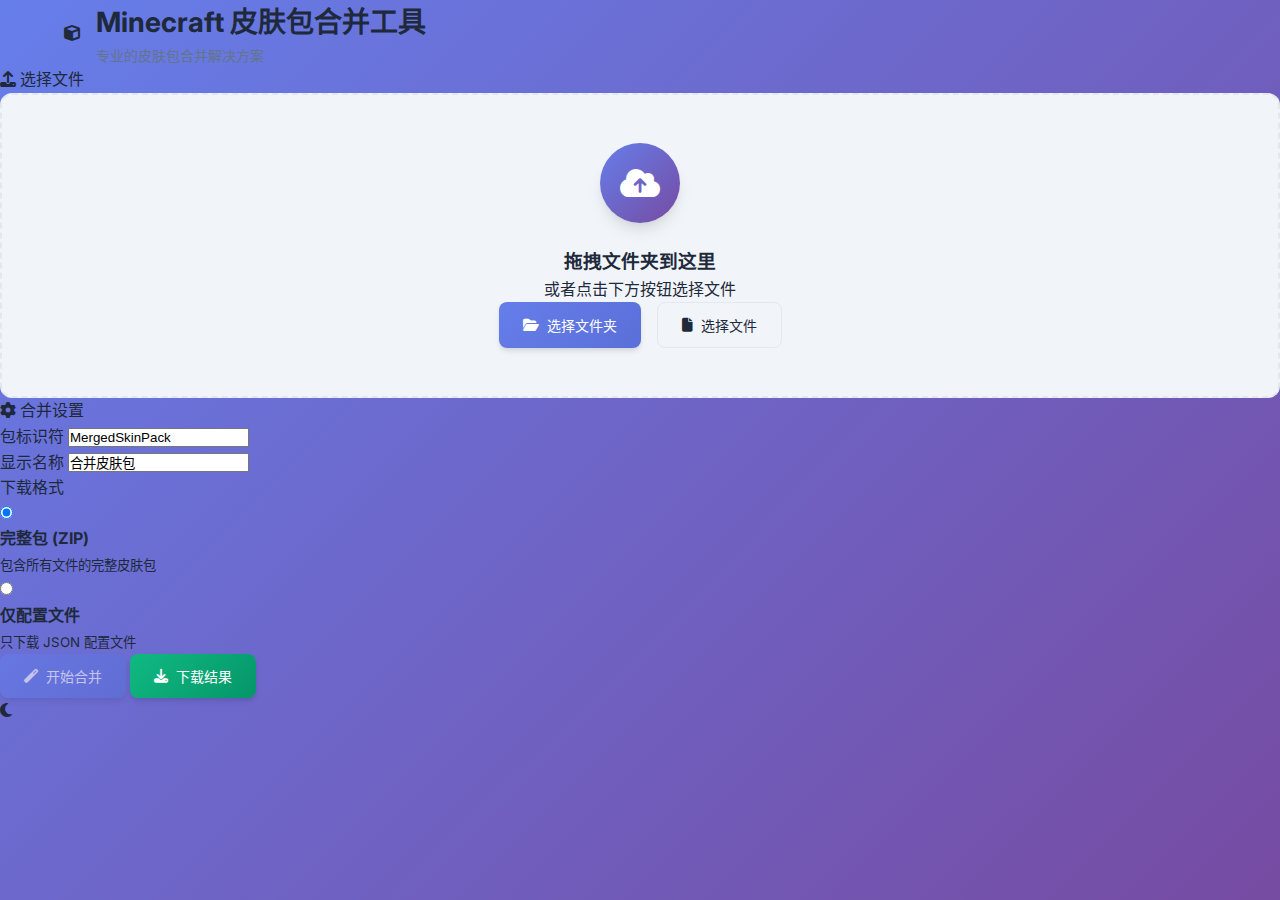
<file: index.html>
<!DOCTYPE html>
<html lang="zh-CN">
<head>
    <meta charset="UTF-8">
    <meta name="viewport" content="width=device-width, initial-scale=1.0">
    <title>Minecraft 皮肤包合并工具</title>
    <link href="https://fonts.googleapis.com/css2?family=Inter:wght@300;400;500;600;700&display=swap" rel="stylesheet">
    <link rel="stylesheet" href="./fontawesome/css/all.min.css">
    <script src="./jszip.min.js"></script>
    <link rel="stylesheet" href="styles.css">
</head>
<body>
    <!-- 移动端警告遮罩 -->
    <div class="mobile-warning-overlay" id="mobileWarning" style="display: none;">
        <div class="mobile-warning-content">
            <div class="mobile-warning-icon">
                <i class="fas fa-mobile-alt"></i>
            </div>
            <h2>移动端不支持</h2>
            <p>抱歉，此工具需要在桌面端浏览器中使用，因为需要处理文件夹和大量文件操作。</p>
            <div style="margin: 1.5rem 0;">
                <h3>为什么不支持移动端？</h3>
                <ul style="text-align: left; margin-top: 1rem;">
                    <li><i class="fas fa-folder"></i> 需要文件夹拖拽功能</li>
                    <li><i class="fas fa-file-archive"></i> 需要处理ZIP文件</li>
                    <li><i class="fas fa-memory"></i> 需要大量内存处理文件</li>
                    <li><i class="fas fa-download"></i> 需要批量下载功能</li>
                </ul>
            </div>
            <button class="btn btn-primary" onclick="closeMobileWarning()">
                <i class="fas fa-times"></i>
                我了解了
            </button>
        </div>
    </div>

    <!-- Header -->
    <div class="header">
        <div class="header-content">
            <div class="brand">
                <div class="logo"><i class="fas fa-cube"></i></div>
                <div class="brand-text">
                    <h1>Minecraft 皮肤包合并工具</h1>
                    <div class="brand-subtitle">专业的皮肤包合并解决方案</div>
                </div>
            </div>
        </div>
    </div>

    <!-- Main Content -->
    <div class="main-container">
        <!-- Content Area -->
        <div class="content-area">
            <!-- Upload Section -->
            <div class="card">
                <div class="card-header">
                    <div class="card-title">
                        <i class="fas fa-upload"></i>
                        选择文件
                    </div>
                </div>
                <div class="upload-zone" id="uploadZone">
                    <div class="upload-icon">
                        <i class="fas fa-cloud-upload-alt"></i>
                    </div>
                    <h3>拖拽文件夹到这里</h3>
                    <p>或者点击下方按钮选择文件</p>
                    <div class="upload-buttons">
                        <button class="btn btn-primary" onclick="document.getElementById('folderInput').click()">
                            <i class="fas fa-folder-open"></i>
                            选择文件夹
                        </button>
                        <button class="btn btn-secondary" onclick="document.getElementById('fileInput').click()">
                            <i class="fas fa-file"></i>
                            选择文件
                        </button>
                    </div>
                    <input type="file" id="folderInput" webkitdirectory multiple style="display: none;">
                    <input type="file" id="fileInput" accept=".json" multiple style="display: none;">
                </div>
            </div>

            <!-- File List Section -->
            <div class="card" id="fileListSection" style="display: none;">
                <div class="card-header">
                    <div class="card-title">
                        <i class="fas fa-list"></i>
                        已加载的皮肤包
                    </div>
                    <span class="badge badge-success">
                        <span id="fileCount">0</span> 个皮肤包
                    </span>
                </div>
                <div class="file-list" id="fileList"></div>
            </div>

            <!-- Progress Section -->
            <div class="card" id="progressSection" style="display: none;">
                <div class="card-header">
                    <div class="card-title">
                        <i class="fas fa-spinner"></i>
                        处理进度
                    </div>
                    <span id="progressText">准备中...</span>
                </div>
                <div class="progress">
                    <div class="progress-bar" id="progressFill"></div>
                </div>
            </div>

            <!-- Results Section -->
            <div class="card" id="resultsSection" style="display: none;">
                <div class="card-header">
                    <div class="card-title">
                        <i class="fas fa-chart-bar"></i>
                        合并结果
                    </div>
                </div>
                <div class="stats-grid">
                    <div class="stat-card">
                        <div class="stat-icon">
                            <i class="fas fa-user-alt"></i>
                        </div>
                        <div class="stat-value" id="totalSkins">0</div>
                        <div class="stat-label">皮肤数量</div>
                    </div>
                    <div class="stat-card">
                        <div class="stat-icon">
                            <i class="fas fa-shapes"></i>
                        </div>
                        <div class="stat-value" id="totalGeometries">0</div>
                        <div class="stat-label">几何模型</div>
                    </div>
                    <div class="stat-card">
                        <div class="stat-icon">
                            <i class="fas fa-image"></i>
                        </div>
                        <div class="stat-value" id="totalTextures">0</div>
                        <div class="stat-label">纹理文件</div>
                    </div>
                    <div class="stat-card">
                        <div class="stat-icon">
                            <i class="fas fa-folder"></i>
                        </div>
                        <div class="stat-value" id="totalFolders">0</div>
                        <div class="stat-label">源文件夹</div>
                    </div>
                </div>
            </div>
        </div>

        <!-- Sidebar -->
        <div class="sidebar">
            <!-- Settings Section -->
            <div class="card">
                <div class="card-header">
                    <div class="card-title">
                        <i class="fas fa-cog"></i>
                        合并设置
                    </div>
                </div>
                <div class="form-group">
                    <label class="label">包标识符</label>
                    <input type="text" class="input" id="packageName" placeholder="MergedSkinPack" value="MergedSkinPack">
                </div>
                <div class="form-group">
                    <label class="label">显示名称</label>
                    <input type="text" class="input" id="displayName" placeholder="合并皮肤包" value="合并皮肤包">
                </div>
                <div class="form-group">
                    <label class="label">下载格式</label>
                    <div class="radio-group">
                        <label class="custom-radio">
                            <input type="radio" name="downloadType" value="zip" checked>
                            <span class="custom-radio-mark"></span>
                            <div>
                                <strong>完整包 (ZIP)</strong><br>
                                <small>包含所有文件的完整皮肤包</small>
                            </div>
                        </label>
                        <label class="custom-radio">
                            <input type="radio" name="downloadType" value="separate">
                            <span class="custom-radio-mark"></span>
                            <div>
                                <strong>仅配置文件</strong><br>
                                <small>只下载 JSON 配置文件</small>
                            </div>
                        </label>
                    </div>
                </div>
            </div>

            <!-- Action Area -->
            <div class="action-area">
                <button class="btn btn-primary btn-lg btn-full" id="mergeBtn" onclick="mergeSkinPacks()" disabled>
                    <i class="fas fa-magic"></i>
                    开始合并
                </button>
                <button class="btn btn-success btn-lg btn-full hidden" id="downloadBtn" onclick="downloadResult()">
                    <i class="fas fa-download"></i>
                    下载结果
                </button>
            </div>
        </div>
    </div>

    <!-- Theme Toggle -->
    <div class="theme-toggle" onclick="toggleTheme()" title="切换主题">
        <i id="theme-icon" class="fas fa-moon"></i>
    </div>

    <!-- Toast Container -->
    <div class="toast-container" id="toastContainer"></div>

    <script src="jszip.min.js"></script>
    <script src="script.js"></script>
</body>
</html>
</file>
<file: styles.css>
/* Reset and Base Styles */
* {
    margin: 0;
    padding: 0;
    box-sizing: border-box;
}

:root {
    --primary-color: #667eea;
    --primary-dark: #5a6fd8;
    --secondary-color: #764ba2;
    --success-color: #10b981;
    --warning-color: #f59e0b;
    --error-color: #ef4444;
    --info-color: #3b82f6;
    
    --bg-primary: #f8fafc;
    --bg-secondary: #ffffff;
    --bg-accent: #f1f5f9;
    
    --text-primary: #1e293b;
    --text-secondary: #64748b;
    --text-muted: #94a3b8;
    
    --border-color: #e2e8f0;
    --border-light: #f1f5f9;
    
    --shadow-sm: 0 1px 2px 0 rgba(0, 0, 0, 0.05);
    --shadow-md: 0 4px 6px -1px rgba(0, 0, 0, 0.1), 0 2px 4px -1px rgba(0, 0, 0, 0.06);
    --shadow-lg: 0 10px 15px -3px rgba(0, 0, 0, 0.1), 0 4px 6px -2px rgba(0, 0, 0, 0.05);
    --shadow-xl: 0 20px 25px -5px rgba(0, 0, 0, 0.1), 0 10px 10px -5px rgba(0, 0, 0, 0.04);
    
    --radius-sm: 6px;
    --radius-md: 8px;
    --radius-lg: 12px;
    --radius-xl: 16px;
    
    --spacing-xs: 0.5rem;
    --spacing-sm: 0.75rem;
    --spacing-md: 1rem;
    --spacing-lg: 1.5rem;
    --spacing-xl: 2rem;
    --spacing-2xl: 3rem;
}

body {
    font-family: 'Inter', -apple-system, BlinkMacSystemFont, 'Segoe UI', sans-serif;
    background: linear-gradient(135deg, #667eea 0%, #764ba2 100%);
    min-height: 100vh;
    color: var(--text-primary);
    line-height: 1.6;
}

/* Mobile Warning Overlay */
.mobile-warning-overlay {
    position: fixed;
    top: 0;
    left: 0;
    width: 100%;
    height: 100%;
    background: rgba(0, 0, 0, 0.9);
    backdrop-filter: blur(10px);
    z-index: 9999;
    display: flex;
    align-items: center;
    justify-content: center;
    padding: var(--spacing-lg);
    animation: fadeIn 0.5s ease;
}

.mobile-warning-content {
    background: var(--bg-secondary);
    border-radius: var(--radius-xl);
    padding: var(--spacing-2xl);
    max-width: 500px;
    width: 100%;
    text-align: center;
    box-shadow: var(--shadow-xl);
    animation: slideUp 0.5s ease;
}

.mobile-warning-icon {
    width: 80px;
    height: 80px;
    background: linear-gradient(135deg, var(--error-color), #dc2626);
    border-radius: 50%;
    display: flex;
    align-items: center;
    justify-content: center;
    margin: 0 auto var(--spacing-lg);
    color: white;
    font-size: 2rem;
}

.mobile-warning-content h2 {
    font-size: 1.75rem;
    font-weight: 700;
    color: var(--text-primary);
    margin-bottom: var(--spacing-md);
}

.mobile-warning-content > p {
    color: var(--text-secondary);
    font-size: 1.1rem;
    margin-bottom: var(--spacing-xl);
    line-height: 1.6;
}

.mobile-warning-reasons,
.mobile-warning-suggestion {
    text-align: left;
    margin-bottom: var(--spacing-xl);
    background: var(--bg-accent);
    padding: var(--spacing-lg);
    border-radius: var(--radius-lg);
}

.mobile-warning-reasons h3,
.mobile-warning-suggestion h3 {
    font-size: 1.1rem;
    font-weight: 600;
    color: var(--text-primary);
    margin-bottom: var(--spacing-md);
    display: flex;
    align-items: center;
    gap: var(--spacing-xs);
}

.mobile-warning-reasons ul {
    list-style: none;
    padding: 0;
}

.mobile-warning-reasons li {
    display: flex;
    align-items: center;
    gap: var(--spacing-sm);
    margin-bottom: var(--spacing-sm);
    color: var(--text-secondary);
}

.mobile-warning-reasons li i {
    color: var(--error-color);
    width: 16px;
}

.mobile-warning-suggestion p {
    display: flex;
    align-items: center;
    gap: var(--spacing-sm);
    margin-bottom: var(--spacing-sm);
    color: var(--text-secondary);
}

.mobile-warning-suggestion p i {
    color: var(--info-color);
    width: 16px;
}

.mobile-warning-close {
    background: linear-gradient(135deg, var(--primary-color), var(--primary-dark));
    color: white;
    border: none;
    padding: var(--spacing-md) var(--spacing-xl);
    border-radius: var(--radius-md);
    font-weight: 600;
    font-size: 1rem;
    cursor: pointer;
    transition: all 0.3s ease;
    display: flex;
    align-items: center;
    gap: var(--spacing-sm);
    margin: 0 auto;
}

.mobile-warning-close:hover {
    transform: translateY(-2px);
    box-shadow: var(--shadow-lg);
}

@keyframes fadeIn {
    from { opacity: 0; }
    to { opacity: 1; }
}

@keyframes slideUp {
    from {
        opacity: 0;
        transform: translateY(30px);
    }
    to {
        opacity: 1;
        transform: translateY(0);
    }
}

/* App Container */
.app-container {
    min-height: 100vh;
    display: flex;
    flex-direction: column;
}

/* Header */
.app-header {
    background: rgba(255, 255, 255, 0.95);
    backdrop-filter: blur(10px);
    border-bottom: 1px solid var(--border-light);
    padding: var(--spacing-lg) 0;
    position: sticky;
    top: 0;
    z-index: 100;
}

.header-content {
    max-width: 1200px;
    margin: 0 auto;
    padding: 0 var(--spacing-lg);
    display: flex;
    justify-content: space-between;
    align-items: center;
}

.brand {
    display: flex;
    align-items: center;
    gap: var(--spacing-md);
}

.brand-icon {
    width: 48px;
    height: 48px;
    background: linear-gradient(135deg, var(--primary-color), var(--secondary-color));
    border-radius: var(--radius-lg);
    display: flex;
    align-items: center;
    justify-content: center;
    color: white;
    font-size: 20px;
    box-shadow: var(--shadow-md);
}

.brand-text h1 {
    font-size: 1.75rem;
    font-weight: 700;
    color: var(--text-primary);
    margin: 0;
}

.brand-subtitle {
    font-size: 0.875rem;
    color: var(--text-secondary);
    font-weight: 500;
}

/* Main Content */
.main-content {
    flex: 1;
    max-width: 1200px;
    margin: 0 auto;
    padding: var(--spacing-2xl) var(--spacing-lg);
    width: 100%;
}

/* Section Styles */
section {
    background: var(--bg-secondary);
    border-radius: var(--radius-xl);
    padding: var(--spacing-2xl);
    margin-bottom: var(--spacing-2xl);
    box-shadow: var(--shadow-lg);
    border: 1px solid var(--border-light);
}

.section-header {
    display: flex;
    justify-content: space-between;
    align-items: center;
    margin-bottom: var(--spacing-xl);
}

.section-header h2 {
    font-size: 1.5rem;
    font-weight: 600;
    color: var(--text-primary);
    display: flex;
    align-items: center;
    gap: var(--spacing-sm);
}

.section-header h2 i {
    color: var(--primary-color);
}

.section-header p {
    color: var(--text-secondary);
    margin: var(--spacing-xs) 0 0 0;
}

/* Upload Zone */
.upload-zone {
    border: 2px dashed var(--border-color);
    border-radius: var(--radius-lg);
    padding: var(--spacing-2xl);
    text-align: center;
    background: var(--bg-accent);
    transition: all 0.3s ease;
    position: relative;
    overflow: hidden;
}

.upload-zone::before {
    content: '';
    position: absolute;
    top: 0;
    left: -100%;
    width: 100%;
    height: 100%;
    background: linear-gradient(90deg, transparent, rgba(102, 126, 234, 0.1), transparent);
    transition: left 0.6s ease;
}

.upload-zone:hover::before {
    left: 100%;
}

.upload-zone:hover {
    border-color: var(--primary-color);
    background: rgba(102, 126, 234, 0.05);
    transform: translateY(-2px);
}

.upload-zone.drag-over {
    border-color: var(--primary-color);
    background: rgba(102, 126, 234, 0.1);
    transform: scale(1.02);
}

.upload-content {
    position: relative;
    z-index: 1;
}

.upload-icon {
    width: 80px;
    height: 80px;
    margin: 0 auto var(--spacing-lg);
    background: linear-gradient(135deg, var(--primary-color), var(--secondary-color));
    border-radius: 50%;
    display: flex;
    align-items: center;
    justify-content: center;
    color: white;
    font-size: 2rem;
    box-shadow: var(--shadow-lg);
}

.upload-content h3 {
    font-size: 1.25rem;
    font-weight: 600;
    color: var(--text-primary);
    margin-bottom: var(--spacing-sm);
}

.upload-content p {
    color: var(--text-secondary);
    margin-bottom: var(--spacing-xl);
}

.upload-buttons {
    display: flex;
    gap: var(--spacing-md);
    justify-content: center;
    flex-wrap: wrap;
}

/* Buttons */
.btn {
    display: inline-flex;
    align-items: center;
    gap: var(--spacing-xs);
    padding: var(--spacing-sm) var(--spacing-lg);
    border: none;
    border-radius: var(--radius-md);
    font-weight: 500;
    font-size: 0.875rem;
    cursor: pointer;
    transition: all 0.2s ease;
    text-decoration: none;
    position: relative;
    overflow: hidden;
}

.btn::before {
    content: '';
    position: absolute;
    top: 0;
    left: -100%;
    width: 100%;
    height: 100%;
    background: linear-gradient(90deg, transparent, rgba(255, 255, 255, 0.2), transparent);
    transition: left 0.5s ease;
}

.btn:hover::before {
    left: 100%;
}

.btn:disabled {
    opacity: 0.6;
    cursor: not-allowed;
    transform: none !important;
}

.btn:disabled::before {
    display: none;
}

.btn-primary {
    background: linear-gradient(135deg, var(--primary-color), var(--primary-dark));
    color: white;
    box-shadow: var(--shadow-md);
}

.btn-primary:hover:not(:disabled) {
    transform: translateY(-2px);
    box-shadow: var(--shadow-lg);
}

.btn-secondary {
    background: var(--bg-accent);
    color: var(--text-primary);
    border: 1px solid var(--border-color);
}

.btn-secondary:hover:not(:disabled) {
    background: var(--bg-secondary);
    transform: translateY(-1px);
    box-shadow: var(--shadow-md);
}

.btn-success {
    background: linear-gradient(135deg, var(--success-color), #059669);
    color: white;
    box-shadow: var(--shadow-md);
}

.btn-success:hover:not(:disabled) {
    transform: translateY(-2px);
    box-shadow: var(--shadow-lg);
}

.btn-ghost {
    background: transparent;
    color: var(--text-secondary);
    border: 1px solid transparent;
}

.btn-ghost:hover {
    background: var(--bg-accent);
    color: var(--text-primary);
}

.btn-large {
    padding: var(--spacing-md) var(--spacing-xl);
    font-size: 1rem;
    font-weight: 600;
}

.btn-small {
    padding: var(--spacing-xs) var(--spacing-sm);
    font-size: 0.75rem;
}

/* File Grid */
.file-grid {
    display: grid;
    grid-template-columns: repeat(auto-fill, minmax(350px, 1fr));
    gap: var(--spacing-lg);
}

.file-card {
    background: var(--bg-secondary);
    border: 1px solid var(--border-color);
    border-radius: var(--radius-lg);
    padding: var(--spacing-lg);
    transition: all 0.3s ease;
    position: relative;
    overflow: hidden;
}

.file-card::before {
    content: '';
    position: absolute;
    top: 0;
    left: 0;
    right: 0;
    height: 4px;
    background: linear-gradient(90deg, var(--primary-color), var(--secondary-color));
}

.file-card:hover {
    transform: translateY(-4px);
    box-shadow: var(--shadow-xl);
    border-color: var(--primary-color);
}

.file-header {
    display: flex;
    justify-content: space-between;
    align-items: flex-start;
    margin-bottom: var(--spacing-lg);
}

.file-name {
    font-weight: 600;
    font-size: 1.1rem;
    color: var(--text-primary);
    display: flex;
    align-items: center;
    gap: var(--spacing-xs);
}

.file-name::before {
    content: '';
    width: 8px;
    height: 8px;
    background: var(--success-color);
    border-radius: 50%;
    animation: pulse 2s infinite;
}

@keyframes pulse {
    0%, 100% { opacity: 1; }
    50% { opacity: 0.5; }
}

.remove-btn {
    background: var(--error-color);
    color: white;
    border: none;
    padding: var(--spacing-xs) var(--spacing-sm);
    border-radius: var(--radius-sm);
    font-size: 0.75rem;
    cursor: pointer;
    transition: all 0.2s ease;
}

.remove-btn:hover {
    background: #dc2626;
    transform: scale(1.05);
}

.file-stats {
    display: grid;
    grid-template-columns: repeat(4, 1fr);
    gap: var(--spacing-sm);
    margin-bottom: var(--spacing-lg);
}

.file-stat {
    background: var(--bg-accent);
    padding: var(--spacing-sm);
    border-radius: var(--radius-sm);
    text-align: center;
}

.file-stat-value {
    font-weight: 600;
    font-size: 1.1rem;
    color: var(--primary-color);
}

.file-stat-label {
    font-size: 0.75rem;
    color: var(--text-secondary);
    margin-top: 2px;
}

.file-details {
    background: var(--bg-accent);
    border-radius: var(--radius-sm);
    padding: var(--spacing-md);
}

.file-category {
    margin-bottom: var(--spacing-md);
}

.file-category:last-child {
    margin-bottom: 0;
}

.file-category-title {
    font-weight: 600;
    font-size: 0.875rem;
    color: var(--text-primary);
    margin-bottom: var(--spacing-xs);
}

.file-category-items {
    display: flex;
    flex-wrap: wrap;
    gap: var(--spacing-xs);
}

.file-category-item {
    background: var(--bg-secondary);
    padding: 2px var(--spacing-xs);
    border-radius: var(--radius-sm);
    font-size: 0.75rem;
    color: var(--text-secondary);
    border-left: 2px solid var(--primary-color);
}

/* Settings */
.settings-grid {
    display: grid;
    grid-template-columns: repeat(auto-fit, minmax(250px, 1fr));
    gap: var(--spacing-lg);
    margin-bottom: var(--spacing-xl);
}

.setting-group {
    display: flex;
    flex-direction: column;
}

.setting-group label {
    font-weight: 500;
    font-size: 0.875rem;
    color: var(--text-primary);
    margin-bottom: var(--spacing-xs);
}

.setting-group input {
    padding: var(--spacing-sm) var(--spacing-md);
    border: 1px solid var(--border-color);
    border-radius: var(--radius-md);
    font-size: 0.875rem;
    transition: all 0.2s ease;
    background: var(--bg-secondary);
}

.setting-group input:focus {
    outline: none;
    border-color: var(--primary-color);
    box-shadow: 0 0 0 3px rgba(102, 126, 234, 0.1);
}

.download-format h3 {
    font-size: 1.1rem;
    font-weight: 600;
    color: var(--text-primary);
    margin-bottom: var(--spacing-md);
}

.format-options {
    display: grid;
    gap: var(--spacing-md);
}

.format-option {
    display: flex;
    align-items: center;
    padding: var(--spacing-md);
    border: 1px solid var(--border-color);
    border-radius: var(--radius-md);
    cursor: pointer;
    transition: all 0.2s ease;
    background: var(--bg-secondary);
}

.format-option:hover {
    border-color: var(--primary-color);
    background: rgba(102, 126, 234, 0.05);
}

.format-option input {
    margin-right: var(--spacing-md);
}

.option-content {
    display: flex;
    align-items: center;
    gap: var(--spacing-md);
}

.option-content i {
    color: var(--primary-color);
    font-size: 1.5rem;
}

.option-content strong {
    display: block;
    color: var(--text-primary);
    font-weight: 600;
}

.option-content span {
    display: block;
    color: var(--text-secondary);
    font-size: 0.875rem;
}

/* Action Section */
.action-section {
    text-align: center;
    background: transparent;
    padding: var(--spacing-xl) 0;
    box-shadow: none;
    border: none;
}

.action-buttons {
    display: flex;
    gap: var(--spacing-lg);
    justify-content: center;
    flex-wrap: wrap;
}

/* Progress */
.progress-header {
    display: flex;
    justify-content: space-between;
    align-items: center;
    margin-bottom: var(--spacing-lg);
}

.progress-header h3 {
    font-size: 1.2rem;
    font-weight: 600;
    color: var(--text-primary);
}

.progress-text {
    color: var(--text-secondary);
    font-size: 0.875rem;
}

.progress-bar {
    width: 100%;
    height: 12px;
    background: var(--bg-accent);
    border-radius: var(--radius-md);
    overflow: hidden;
    position: relative;
}

.progress-fill {
    height: 100%;
    background: linear-gradient(90deg, var(--primary-color), var(--secondary-color));
    width: 0%;
    transition: width 0.3s ease;
    position: relative;
}

.progress-fill::after {
    content: '';
    position: absolute;
    top: 0;
    left: 0;
    right: 0;
    bottom: 0;
    background: linear-gradient(90deg, transparent, rgba(255, 255, 255, 0.3), transparent);
    animation: shimmer 2s infinite;
}

@keyframes shimmer {
    0% { transform: translateX(-100%); }
    100% { transform: translateX(100%); }
}

/* Stats Grid */
.stats-grid {
    display: grid;
    grid-template-columns: repeat(auto-fit, minmax(200px, 1fr));
    gap: var(--spacing-lg);
}

.stat-card {
    background: var(--bg-secondary);
    border: 1px solid var(--border-color);
    border-radius: var(--radius-lg);
    padding: var(--spacing-lg);
    text-align: center;
    transition: all 0.3s ease;
    position: relative;
    overflow: hidden;
}

.stat-card::before {
    content: '';
    position: absolute;
    top: 0;
    left: 0;
    right: 0;
    height: 3px;
    background: linear-gradient(90deg, var(--primary-color), var(--secondary-color));
}

.stat-card:hover {
    transform: translateY(-4px);
    box-shadow: var(--shadow-lg);
}

.stat-icon {
    width: 50px;
    height: 50px;
    margin: 0 auto var(--spacing-md);
    background: linear-gradient(135deg, var(--primary-color), var(--secondary-color));
    border-radius: 50%;
    display: flex;
    align-items: center;
    justify-content: center;
    color: white;
    font-size: 1.2rem;
}

.stat-value {
    font-size: 2rem;
    font-weight: 700;
    color: var(--text-primary);
    margin-bottom: var(--spacing-xs);
}

.stat-label {
    color: var(--text-secondary);
    font-size: 0.875rem;
}

/* Log Container */
.log-container {
    background: #1e293b;
    border-radius: var(--radius-md);
    padding: var(--spacing-lg);
    height: 300px;
    overflow-y: auto;
    font-family: 'SF Mono', Monaco, 'Cascadia Code', 'Roboto Mono', Consolas, 'Courier New', monospace;
    font-size: 0.875rem;
    line-height: 1.5;
}

.log-entry {
    margin-bottom: var(--spacing-xs);
    display: flex;
    align-items: flex-start;
    gap: var(--spacing-sm);
}

.log-time {
    color: #64748b;
    font-weight: 500;
    flex-shrink: 0;
    min-width: 60px;
}

.log-message {
    flex: 1;
}

.log-info .log-message { color: #3b82f6; }
.log-success .log-message { color: #10b981; }
.log-warning .log-message { color: #f59e0b; }
.log-error .log-message { color: #ef4444; }

/* File Count */
.file-count {
    background: var(--bg-accent);
    padding: var(--spacing-xs) var(--spacing-md);
    border-radius: var(--radius-md);
    font-size: 0.875rem;
    color: var(--text-secondary);
    font-weight: 500;
}

/* Toast Container */
.toast-container {
    position: fixed;
    top: var(--spacing-lg);
    right: var(--spacing-lg);
    z-index: 1000;
    display: flex;
    flex-direction: column;
    gap: var(--spacing-sm);
}

.toast {
    background: var(--bg-secondary);
    border: 1px solid var(--border-color);
    border-radius: var(--radius-md);
    padding: var(--spacing-md) var(--spacing-lg);
    box-shadow: var(--shadow-lg);
    display: flex;
    align-items: center;
    gap: var(--spacing-sm);
    min-width: 300px;
    animation: slideIn 0.3s ease;
}

.toast.success { border-left: 4px solid var(--success-color); }
.toast.error { border-left: 4px solid var(--error-color); }
.toast.warning { border-left: 4px solid var(--warning-color); }
.toast.info { border-left: 4px solid var(--info-color); }

@keyframes slideIn {
    from {
        transform: translateX(100%);
        opacity: 0;
    }
    to {
        transform: translateX(0);
        opacity: 1;
    }
}

/* Responsive Design */
@media (max-width: 768px) {
    .main-content {
        padding: var(--spacing-lg) var(--spacing-md);
    }
    
    section {
        padding: var(--spacing-lg);
        margin-bottom: var(--spacing-lg);
    }
    
    .header-content {
        padding: 0 var(--spacing-md);
    }
    
    .brand-text h1 {
        font-size: 1.5rem;
    }
    
    .file-grid {
        grid-template-columns: 1fr;
    }
    
    .settings-grid {
        grid-template-columns: 1fr;
    }
    
    .stats-grid {
        grid-template-columns: repeat(2, 1fr);
    }
    
    .upload-buttons {
        flex-direction: column;
        align-items: center;
    }
    
    .action-buttons {
        flex-direction: column;
        align-items: center;
    }
    
    .mobile-warning-content {
        margin: var(--spacing-md);
        padding: var(--spacing-lg);
    }
    
    .mobile-warning-icon {
        width: 60px;
        height: 60px;
        font-size: 1.5rem;
    }
    
    .mobile-warning-content h2 {
        font-size: 1.5rem;
    }
}

/* 禁用移动端时的UI状态 */
.mobile-disabled {
    pointer-events: none;
    filter: blur(2px);
    opacity: 0.5;
}
</file>
